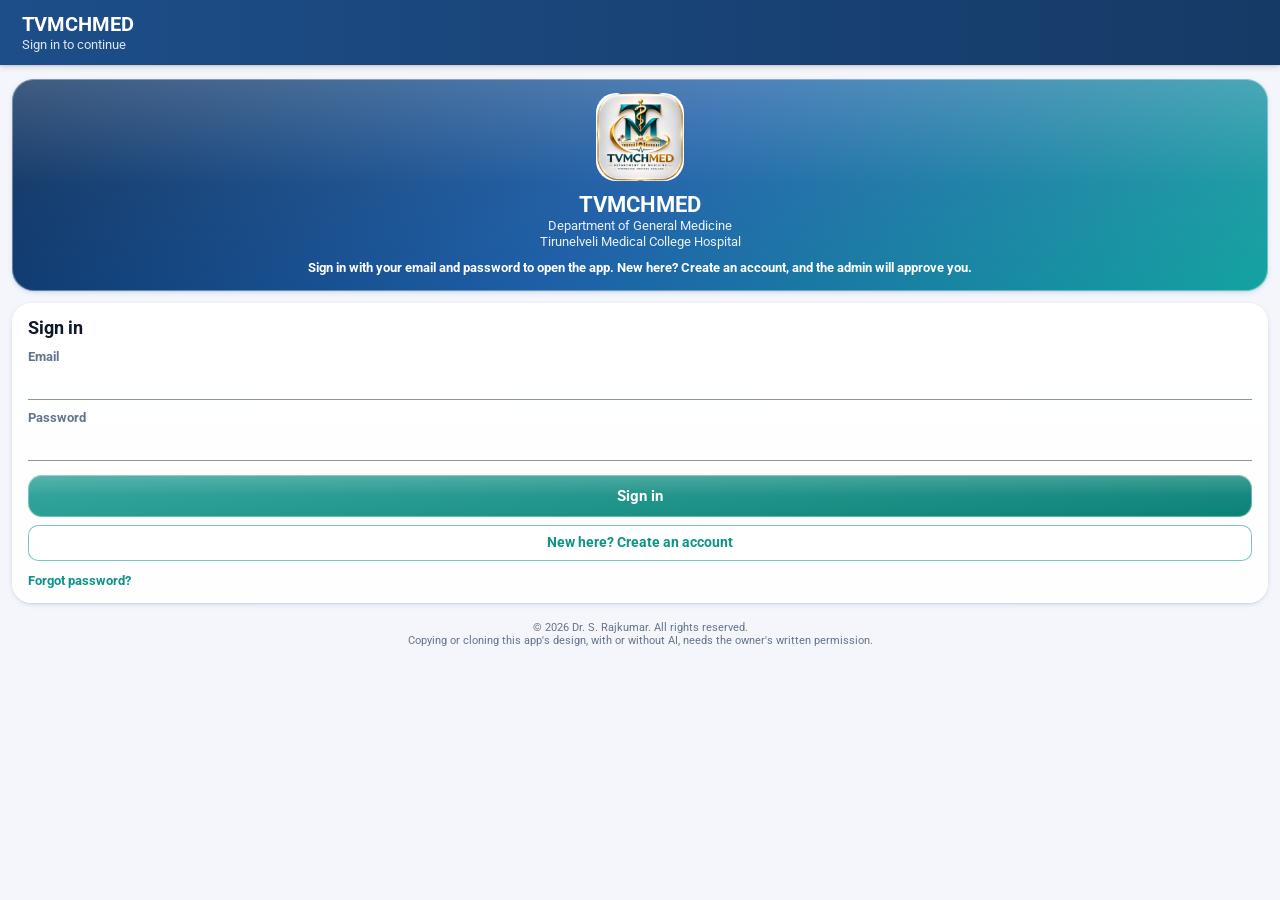
<file: index.html>
<!doctype html>
<!-- TVMCHMED - Copyright (c) 2026 Dr. S. Rajkumar. All rights reserved. Proprietary: copying, cloning or AI-assisted recreation without written permission is prohibited. See LICENSE.txt. -->
<html lang="en">
<head>
<meta charset="utf-8">
<meta name="viewport" content="width=device-width, initial-scale=1, maximum-scale=1, viewport-fit=cover">
<meta name="theme-color" content="#4338CA">
<meta name="apple-mobile-web-app-capable" content="yes">
<meta name="mobile-web-app-capable" content="yes">
<meta name="apple-mobile-web-app-status-bar-style" content="default">
<meta name="apple-mobile-web-app-title" content="TVMCHMED">
<title>TVMCHMED</title>
<link rel="manifest" href="manifest.webmanifest">
<link rel="icon" href="icon-192.png">
<link rel="apple-touch-icon" href="apple-touch-icon.png">
<link rel="preconnect" href="https://fonts.googleapis.com">
<link rel="preconnect" href="https://fonts.gstatic.com" crossorigin>
<link href="https://fonts.googleapis.com/css2?family=Roboto:wght@400;500;700&display=swap" rel="stylesheet" media="print" onload="this.media='all'">
<link rel="preload" href="sql-wasm.wasm" as="fetch" type="application/wasm" crossorigin>
<link rel="stylesheet" href="style.css?v=11.37">
</head>
<body>
<div id="splash"><img src="icon-192.png" alt=""><div>Department of Medicine · TVMCH</div><div class="bar"></div></div>
<div id="app"></div>
<script src="sql-wasm.js?v=11.37"></script>
<script src="fflate.js?v=11.37"></script>
<script src="config.js?v=11.37"></script>
<script src="tvmchmed.js?v=11.37"></script>
</body>
</html>
</file>
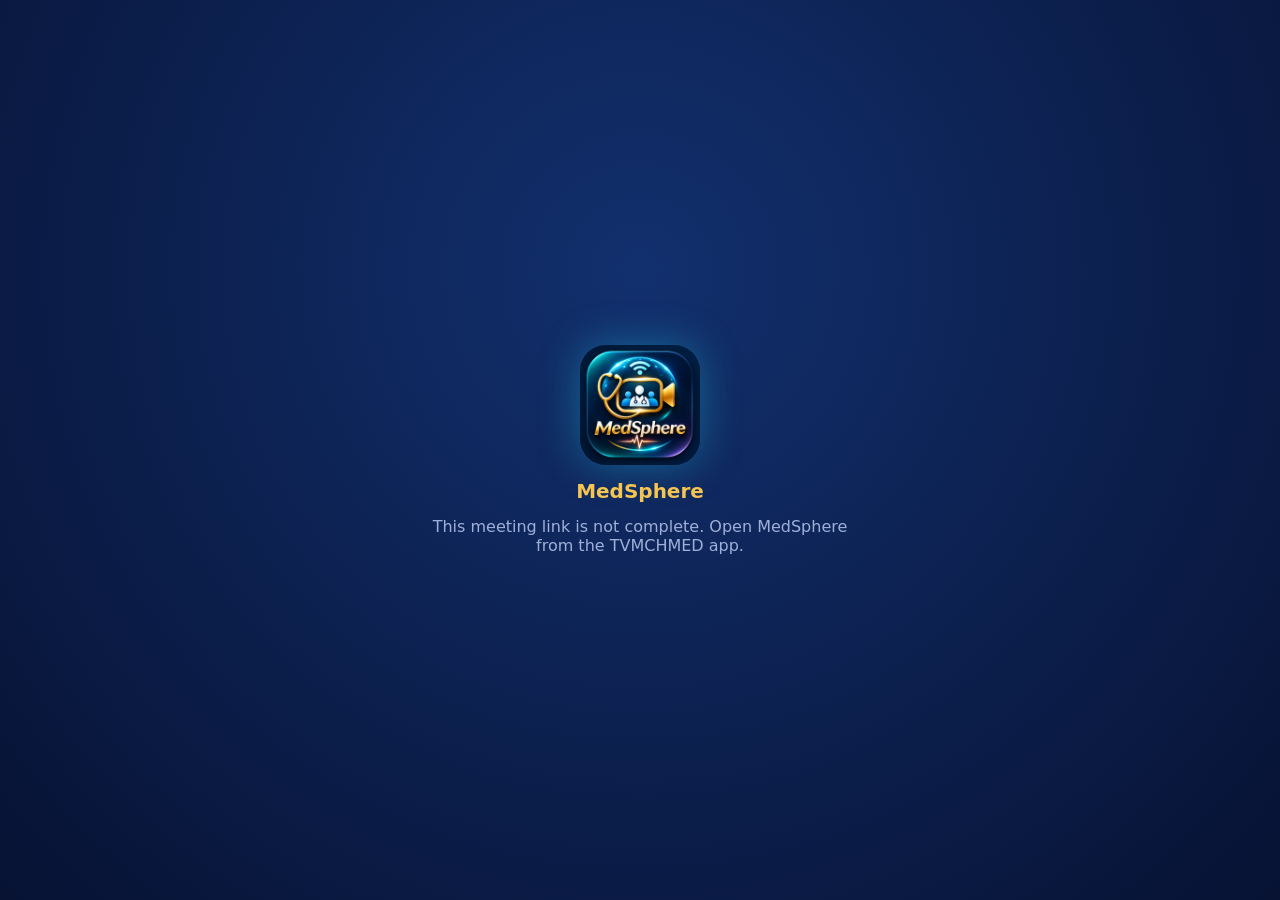
<file: medsphere.html>
<!doctype html>
<html lang="en">
<head>
<meta charset="utf-8">
<meta name="viewport" content="width=device-width, initial-scale=1, viewport-fit=cover">
<meta name="referrer" content="no-referrer">
<title>MedSphere</title>
<link rel="icon" href="medsphere-icon.png">
<style>
:root { --navy:#071233; --navy2:#0b1c4d; --gold:#f5c451; --gold2:#c8932f; --cyan:#22d3ee; --text:#eef3ff; --muted:#9fb0d8; --red:#ef4444; --green:#22c55e; }
* { box-sizing:border-box; }
html,body { margin:0; height:100%; background:radial-gradient(circle at 50% 0%, #10306e 0%, var(--navy) 60%); color:var(--text);
  font-family:Roboto, "Segoe UI", system-ui, sans-serif; -webkit-user-select:none; user-select:none; overflow:hidden; }
#top { display:flex; align-items:center; gap:10px; padding:10px 14px; background:rgba(5,12,40,.75); border-bottom:1px solid rgba(245,196,81,.35); }
#top img { width:36px; height:36px; border-radius:9px; }
#title { flex:1; min-width:0; }
#title b { display:block; color:var(--gold); font-size:17px; white-space:nowrap; overflow:hidden; text-overflow:ellipsis; }
#title span { display:block; font-size:12px; color:var(--muted); white-space:nowrap; overflow:hidden; text-overflow:ellipsis; }
.lock { font-size:11px; color:#a7f3d0; background:rgba(16,185,129,.15); border:1px solid rgba(16,185,129,.5); padding:3px 8px; border-radius:999px; white-space:nowrap; }
#stage { position:absolute; top:58px; bottom:84px; left:0; right:0; padding:8px; display:flex; flex-direction:column; gap:8px; }
#screen { display:none; flex:1 1 60%; min-height:0; background:#000; border:2px solid var(--gold); border-radius:14px; position:relative; overflow:hidden; }
#screen video { width:100%; height:100%; object-fit:contain; }
#grid { flex:1 1 40%; min-height:0; display:grid; gap:8px; grid-template-columns:repeat(auto-fill, minmax(150px, 1fr)); grid-auto-rows:minmax(110px, 1fr); overflow:auto; }
.tile { position:relative; border-radius:14px; overflow:hidden; background:linear-gradient(145deg, #12275f, #0a1740); border:2px solid rgba(255,255,255,.08); }
.tile.speaking { border-color:var(--cyan); box-shadow:0 0 14px rgba(34,211,238,.6); }
.tile video { width:100%; height:100%; object-fit:cover; }
.tile .av { position:absolute; inset:0; display:flex; align-items:center; justify-content:center; }
.tile .av div { width:64px; height:64px; border-radius:50%; background:linear-gradient(135deg, var(--gold), var(--gold2)); color:var(--navy);
  font-weight:700; font-size:24px; display:flex; align-items:center; justify-content:center; }
.tile .nm { position:absolute; left:6px; bottom:6px; right:6px; font-size:12px; background:rgba(0,0,0,.55); padding:3px 7px; border-radius:8px;
  white-space:nowrap; overflow:hidden; text-overflow:ellipsis; }
.tile .hand { position:absolute; top:6px; right:8px; font-size:22px; animation:wave 1s infinite alternate; }
@keyframes wave { from { transform:rotate(-12deg); } to { transform:rotate(12deg); } }
#bar { position:absolute; left:0; right:0; bottom:0; height:84px; display:flex; justify-content:center; align-items:center; gap:10px;
  background:rgba(5,12,40,.85); border-top:1px solid rgba(245,196,81,.35); padding:0 8px env(safe-area-inset-bottom); }
#bar button { width:54px; height:54px; border-radius:50%; border:1.5px solid rgba(245,196,81,.6); background:#10245a; color:#fff; font-size:22px; cursor:pointer; }
#bar button.off { background:#3b1020; border-color:var(--red); }
#bar button.on { background:linear-gradient(135deg, var(--gold), var(--gold2)); color:var(--navy); }
#bar button.leave { background:var(--red); border-color:var(--red); width:64px; border-radius:28px; }
#bar small { display:block; font-size:9px; margin-top:-2px; }
#people { display:none; position:absolute; right:8px; top:64px; bottom:92px; width:min(320px, 92vw); background:#0b1a47; border:1px solid var(--gold2);
  border-radius:16px; padding:12px; overflow:auto; z-index:5; }
#people h3 { margin:0 0 8px; color:var(--gold); font-size:15px; }
#people .row { display:flex; align-items:center; gap:8px; padding:7px 0; border-bottom:1px solid rgba(255,255,255,.08); font-size:14px; }
#people .row span { flex:1; }
#people button { background:transparent; border:1px solid var(--gold2); color:var(--gold); border-radius:999px; padding:5px 10px; font-size:12px; }
#people button.red { border-color:var(--red); color:#fca5a5; }
#mark { position:fixed; inset:-50%; pointer-events:none; z-index:9; display:flex; flex-wrap:wrap; align-content:flex-start; transform:rotate(-24deg);
  color:rgba(255,255,255,.07); font-size:15px; font-weight:700; line-height:70px; }
#mark span { margin:0 40px; white-space:nowrap; }
#msg { position:absolute; inset:0; display:flex; align-items:center; justify-content:center; flex-direction:column; gap:14px; z-index:8; text-align:center; padding:24px;
  background:radial-gradient(circle at 50% 30%, #12306e, var(--navy)); }
#msg img { width:120px; height:120px; border-radius:26px; box-shadow:0 0 40px rgba(34,211,238,.35); }
#msg p { max-width:420px; color:var(--muted); margin:0; }
#msg button { background:linear-gradient(135deg, var(--gold), var(--gold2)); color:var(--navy); font-weight:700; border:0; border-radius:999px; padding:12px 22px; font-size:15px; }
.float { position:absolute; bottom:96px; font-size:34px; z-index:7; animation:up 2.6s ease-out forwards; pointer-events:none; }
@keyframes up { from { transform:translateY(0); opacity:1; } to { transform:translateY(-260px); opacity:0; } }
#bar button { position:relative; }
#bar button i { position:absolute; top:4px; right:4px; width:11px; height:11px; border-radius:50%; background:var(--red); display:none; }
@media (max-width:520px) { #bar { gap:5px; } #bar button { width:42px; height:42px; font-size:18px; } #bar button.leave { width:50px; } }
#qaBox { display:none; position:absolute; right:8px; top:64px; bottom:92px; width:min(380px, 94vw); background:#0b1a47; border:1px solid var(--gold2);
  border-radius:16px; padding:10px 12px 12px; overflow:auto; z-index:6; }
#qaBox .tabs { display:flex; gap:6px; position:sticky; top:-10px; background:#0b1a47; padding:4px 0 8px; z-index:1; }
#qaBox .tabs button { flex:1; background:transparent; border:1px solid var(--gold2); color:var(--gold); border-radius:999px; padding:7px 8px; font-size:13px; }
#qaBox .tabs button.sel { background:linear-gradient(135deg, var(--gold), var(--gold2)); color:var(--navy); font-weight:700; }
#qaBox .tabs #qaClose { flex:0 0 36px; }
#qaBox textarea, #qaBox input:not([type]), #qaBox select { width:100%; background:#10245a; color:var(--text); border:1px solid #2a4590; border-radius:10px; padding:8px 10px; font:inherit; font-size:14px; margin:3px 0; }
#qaBox label { display:block; font-size:12px; color:var(--muted); margin:4px 0; }
#qaBox button.gold { background:linear-gradient(135deg, var(--gold), var(--gold2)); color:var(--navy); font-weight:700; border:0; border-radius:999px; padding:8px 16px; margin-top:4px; }
.ask { border-bottom:1px solid rgba(255,255,255,.1); padding-bottom:10px; margin-bottom:6px; }
.q { display:flex; gap:10px; padding:9px 0; border-bottom:1px solid rgba(255,255,255,.08); font-size:14px; }
.q.done { opacity:.5; }
.q .up { flex:0 0 auto; display:flex; flex-direction:column; align-items:center; background:#10245a; border:1px solid #2a4590; color:var(--text); border-radius:10px; padding:4px 8px; font-size:12px; }
.q .up.mine { border-color:var(--cyan); color:var(--cyan); }
.q .t { flex:1; min-width:0; overflow-wrap:anywhere; }
.q .t small { display:block; color:var(--muted); font-size:11px; margin-top:2px; }
.q .t button { margin-top:4px; background:transparent; border:1px solid var(--gold2); color:var(--gold); border-radius:999px; padding:3px 9px; font-size:11px; }
.poll { border:1px solid #2a4590; border-radius:12px; padding:10px; margin:8px 0; }
.poll b { display:block; margin-bottom:6px; }
.poll .opt { position:relative; display:block; width:100%; text-align:left; background:#10245a; border:1px solid #2a4590; color:var(--text); border-radius:10px; padding:8px 10px; margin:5px 0; font-size:14px; overflow:hidden; }
.poll .opt span { position:relative; z-index:1; }
.poll .opt .bar { position:absolute; inset:0 auto 0 0; background:rgba(34,211,238,.25); z-index:0; }
.poll .opt.mine { border-color:var(--cyan); }
.poll .opt.right { border-color:var(--green); }
.poll .opt.right .bar { background:rgba(34,197,94,.35); }
.poll small { color:var(--muted); font-size:11px; }
.poll .host { margin-top:6px; display:flex; gap:6px; }
.poll .host button { background:transparent; border:1px solid var(--gold2); color:var(--gold); border-radius:999px; padding:4px 10px; font-size:12px; }
#timer { font-weight:700; font-size:14px; padding:4px 10px; border-radius:999px; background:rgba(34,211,238,.15); border:1px solid var(--cyan); color:var(--cyan); font-variant-numeric:tabular-nums; }
#timer.low { color:#fecaca; border-color:var(--red); background:rgba(239,68,68,.18); }
#timer.up { animation:blink 1s infinite; }
@keyframes blink { 50% { opacity:.35; } }
#case { flex:0 0 auto; max-height:46%; overflow:auto; background:linear-gradient(145deg,#12306e,#0a1740); border:2px solid var(--cyan); border-radius:14px; padding:12px 14px; position:relative; }
#case h4 { margin:0 0 4px; color:var(--gold); font-size:16px; padding-right:28px; }
#case .dx { font-size:15px; font-weight:600; margin:2px 0 8px; }
#case .ln { font-size:13px; color:var(--text); margin:4px 0; }
#case .ln b { color:var(--cyan); font-weight:600; }
#case .askq { margin-top:8px; padding:8px 10px; border-radius:10px; background:rgba(245,196,81,.12); border:1px solid var(--gold2); color:var(--gold); font-size:14px; }
#case .x { position:absolute; top:6px; right:8px; background:transparent; border:0; color:var(--muted); font-size:18px; }
#case small { color:var(--muted); font-size:11px; }
#qaBox .hint { color:var(--muted); font-size:12px; margin:2px 0 6px; }
.cs { display:block; width:100%; text-align:left; background:#10245a; border:1px solid #2a4590; color:var(--text); border-radius:10px; padding:8px 10px; margin:6px 0; font-size:13px; }
.cs b { display:block; font-size:14px; }
#people .wait { color:var(--gold); font-size:13px; margin:10px 0 2px; }
#people .tbtns { display:flex; flex-wrap:wrap; gap:6px; margin:8px 0; }
#toast { position:absolute; left:50%; top:70px; transform:translateX(-50%); background:#0f2b6b; border:1px solid var(--gold2); padding:8px 14px; border-radius:999px;
  font-size:13px; display:none; z-index:10; }
</style>
</head>
<body>
<div id="top"><img src="medsphere-icon.png" alt=""><div id="title"><b>MedSphere</b><span id="count">Connecting…</span></div><div id="timer" hidden></div><div class="lock">🔒 End-to-end encrypted</div></div>
<div id="stage"><div id="case" hidden></div><div id="screen"></div><div id="grid"></div></div>
<div id="people"></div>
<div id="qaBox">
  <div class="tabs"><button id="tabQ" class="sel">❓ Questions <span id="qCount"></span></button><button id="tabP">📊 Polls <span id="pCount"></span></button><button id="tabC">🩺 Case</button><button id="qaClose" title="Close">✕</button></div>
  <div id="qPane">
    <div class="ask"><textarea id="qText" rows="2" maxlength="300" placeholder="Type your question for the speaker"></textarea>
      <label><input type="checkbox" id="qAnon"> Don't show my name</label>
      <button id="qSend" class="gold">Ask</button></div>
    <div id="qList"></div>
  </div>
  <div id="cPane" hidden>
    <p class="hint">Show one of your ward patients to everyone: age, sex, ward, diagnosis, latest vitals and labs. The name, IP number, phone and address are never shown.</p>
    <textarea id="cAsk" rows="2" maxlength="200" placeholder="Your question for the group (optional), e.g. Next step?"></textarea>
    <div id="cList"></div>
  </div>
  <div id="pPane" hidden>
    <div id="pMake" hidden><b>New poll or MCQ</b>
      <input id="pQ" maxlength="200" placeholder="Question, e.g. Drug of choice in this case?">
      <input class="pOpt" maxlength="80" placeholder="Option A"><input class="pOpt" maxlength="80" placeholder="Option B">
      <input class="pOpt" maxlength="80" placeholder="Option C (optional)"><input class="pOpt" maxlength="80" placeholder="Option D (optional)">
      <label>Correct answer (MCQ, optional) <select id="pRight"><option value="">None: just a poll</option><option value="0">A</option><option value="1">B</option><option value="2">C</option><option value="3">D</option></select></label>
      <button id="pSend" class="gold">Start the poll</button></div>
    <div id="pList"></div>
  </div>
</div>
<div id="bar">
  <button id="mic" title="Microphone">🎤</button>
  <button id="cam" title="Camera">📷</button>
  <button id="share" title="Share screen">🖥️</button>
  <button id="hand" title="Raise hand">✋</button>
  <button id="react" title="React">👍</button>
  <button id="qa" title="Questions and polls">💬<i id="qaDot"></i></button>
  <button id="ppl" title="Participants">👥</button>
  <button id="leave" class="leave" title="Leave">📞</button>
</div>
<div id="mark"></div>
<div id="toast"></div>
<div id="msg"><img src="medsphere-icon.png" alt="MedSphere"><b style="color:var(--gold);font-size:20px">MedSphere</b><p id="msgText">Connecting securely…</p></div>
<script src="livekit-client.umd.js"></script>
<script src="medsphere.js"></script>
</body>
</html>
</file>
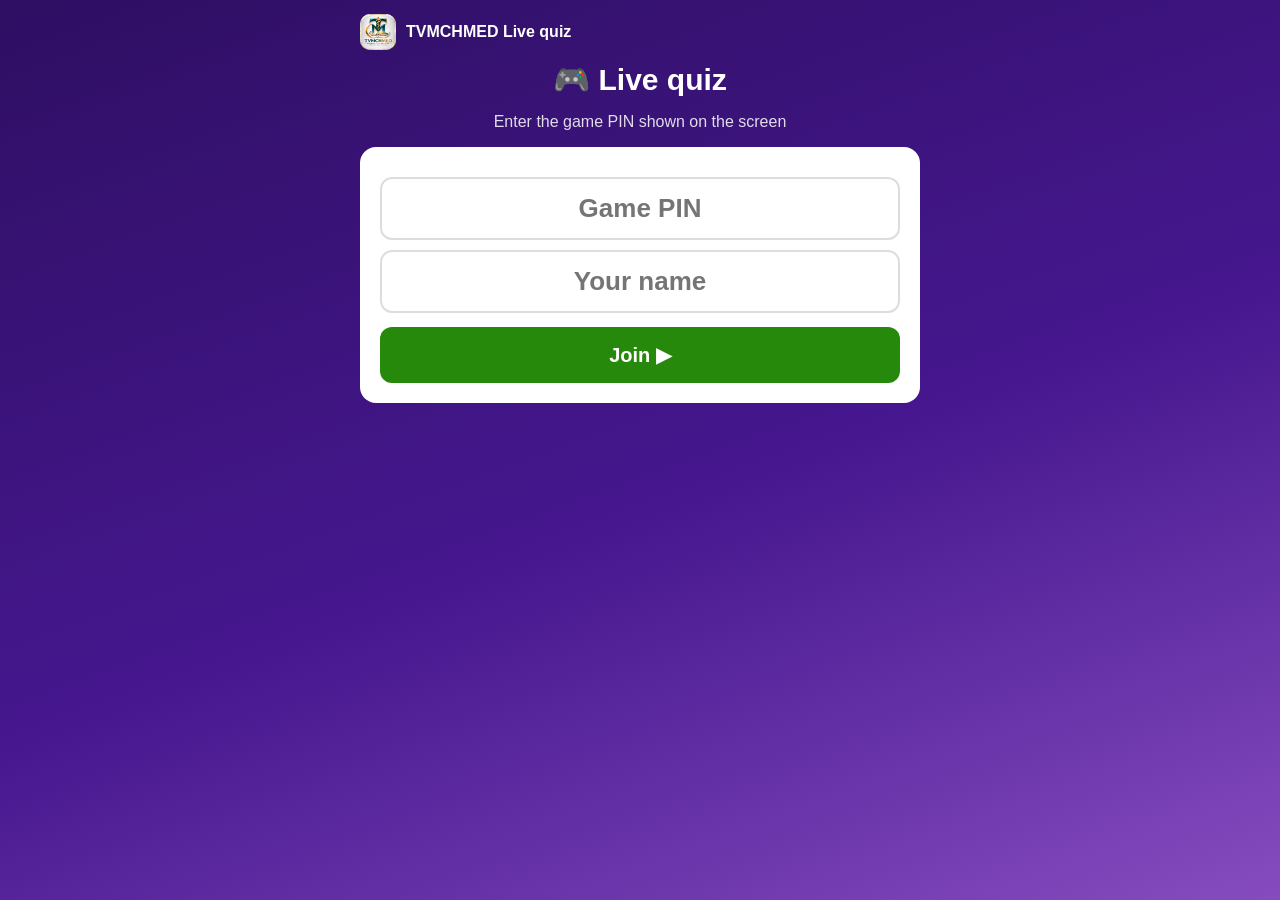
<file: quiz.html>
<!doctype html>
<!-- TVMCHMED - Copyright (c) 2026 Dr. S. Rajkumar. All rights reserved. Proprietary: copying, cloning or AI-assisted recreation without written permission is prohibited. See LICENSE.txt. -->
<!-- Live quiz for students: join with the game PIN from the projector and a name (no account), tap the colour of the answer. -->
<html lang="en">
<head>
<meta charset="utf-8">
<meta name="viewport" content="width=device-width, initial-scale=1, viewport-fit=cover, user-scalable=no">
<title>TVMCHMED Live quiz</title>
<meta name="theme-color" content="#46178F">
<link rel="icon" href="icon-192.png">
<link rel="apple-touch-icon" href="apple-touch-icon.png">
<style>
  :root { --purple: #46178F; --red: #E21B3C; --blue: #1368CE; --yellow: #D89E00; --green: #26890C; }
  * { box-sizing: border-box; -webkit-tap-highlight-color: transparent; }
  html, body { margin: 0; min-height: 100%; }
  body { font-family: -apple-system, BlinkMacSystemFont, "Segoe UI", Roboto, sans-serif; background: linear-gradient(160deg, #2E0F63, #46178F 55%, #864CBF);
    color: #fff; min-height: 100vh; padding: max(14px, env(safe-area-inset-top)) 14px max(20px, env(safe-area-inset-bottom)); }
  .wrap { max-width: 560px; margin: 0 auto; }
  .top { display: flex; align-items: center; gap: 10px; margin-bottom: 12px; }
  .top img { width: 36px; height: 36px; border-radius: 10px; background: #fff; }
  .top .grow { flex: 1; font-weight: 800; }
  .pill { background: rgba(255,255,255,.18); border-radius: 20px; padding: 6px 12px; font-weight: 700; font-size: 14px; }
  .card { background: #fff; color: #1f2937; border-radius: 16px; padding: 20px; text-align: center; }
  h1 { font-size: 30px; margin: 8px 0; text-align: center; }
  .muted { opacity: .85; text-align: center; }
  input { width: 100%; font-size: 26px; text-align: center; padding: 14px; border-radius: 12px; border: 2px solid #ddd; margin-top: 10px; font-weight: 700; }
  button { font: inherit; border: 0; cursor: pointer; }
  .go { width: 100%; margin-top: 14px; background: var(--green); color: #fff; font-size: 20px; font-weight: 800; padding: 16px; border-radius: 12px; }
  .ghost { background: transparent; color: #fff; border: 2px solid rgba(255,255,255,.5); padding: 10px 16px; border-radius: 12px; margin-top: 24px; width: 100%; font-weight: 700; }
  .err { background: #fee2e2; color: #b91c1c; border-radius: 12px; padding: 10px; margin-bottom: 10px; text-align: center; font-weight: 700; }
  .q { background: #fff; color: #111827; border-radius: 14px; padding: 18px; font-size: 19px; font-weight: 700; text-align: center; white-space: pre-wrap; margin: 10px 0; }
  .row { display: flex; align-items: center; gap: 10px; }
  .row .grow { flex: 1; }
  .timer { width: 54px; height: 54px; border-radius: 50%; background: var(--purple); border: 3px solid #fff; display: flex; align-items: center; justify-content: center; font-size: 24px; font-weight: 800; }
  .timer.low { background: var(--red); }
  .grid { display: grid; grid-template-columns: 1fr 1fr; gap: 10px; }
  .opt { min-height: 110px; border-radius: 14px; color: #fff; font-size: 17px; font-weight: 800; padding: 12px; display: flex; align-items: center; gap: 10px; text-align: left; box-shadow: 0 5px 0 rgba(0,0,0,.25); }
  .opt:active { transform: translateY(3px); box-shadow: 0 2px 0 rgba(0,0,0,.25); }
  .opt .s { font-size: 28px; }
  .c0 { background: var(--red); } .c1 { background: var(--blue); } .c2 { background: var(--yellow); } .c3 { background: var(--green); }
  .big { font-size: 26px; font-weight: 800; text-align: center; border-radius: 16px; padding: 28px 12px; margin: 14px 0; white-space: pre-line; }
  .ok { background: var(--green); } .bad { background: var(--red); }
  .rank { font-size: 22px; font-weight: 800; text-align: center; margin-top: 8px; }
</style>
</head>
<body>
<div class="wrap" id="app"></div>
<script src="config.js"></script>
<script>
(function () {
  'use strict';
  const C = window.CONFIG;
  const SH = ['▲', '◆', '●', '■'];
  const app = document.getElementById('app');
  const ls = {
    get(k) { try { return localStorage.getItem('quiz_' + k) || ''; } catch (e) { return ''; } },
    set(k, v) { try { localStorage.setItem('quiz_' + k, v); } catch (e) { } },
    del(k) { try { localStorage.removeItem('quiz_' + k); } catch (e) { } }
  };
  let typedPin = '', pin = ls.get('pin'), token = ls.get('token'), st = null, error = '', busy = false, sentQ = -1, sentChoice = -1, timer = null;

  async function rpc(fn, args) {
    const h = { apikey: C.key, 'Content-Type': 'application/json' };
    if (C.key.startsWith('eyJ')) h.Authorization = 'Bearer ' + C.key;
    let r;
    try { r = await fetch(C.url + '/rest/v1/rpc/' + fn, { method: 'POST', headers: h, body: JSON.stringify(args) }); }
    catch (e) { throw new Error('No internet connection'); }
    const t = await r.text();
    if (!r.ok) { let m = 'Server error ' + r.status; try { const o = JSON.parse(t); m = o.message || o.msg || m; } catch (e) { } throw new Error(m); }
    return t ? JSON.parse(t) : null;
  }

  function el(tag, attrs, ...kids) {
    const e = document.createElement(tag);
    for (const k in attrs || {}) {
      if (k === 'class') e.className = attrs[k];
      else if (k.startsWith('on')) e.addEventListener(k.slice(2), attrs[k]);
      else e.setAttribute(k, attrs[k]);
    }
    kids.flat().forEach(c => { if (c != null && c !== false) e.append(c.nodeType ? c : String(c)); });
    return e;
  }
  const ord = n => n + (n % 100 >= 11 && n % 100 <= 13 ? 'th' : ({ 1: 'st', 2: 'nd', 3: 'rd' })[n % 10] || 'th');

  function header() {
    return el('div', { class: 'top' }, el('img', { src: 'logo.png', alt: '' }), el('div', { class: 'grow' }, st ? st.title : 'TVMCHMED Live quiz'),
      st ? el('span', { class: 'pill' }, (st.score || 0) + ' pts') : null);
  }

  function joinForm() {
    const p = el('input', { inputmode: 'numeric', maxlength: '7', placeholder: 'Game PIN', autocomplete: 'off' });
    p.value = typedPin || (new URLSearchParams(location.search).get('pin')) || pin || '';
    const n = el('input', { placeholder: 'Your name', maxlength: '30', autocomplete: 'name' });
    n.value = ls.get('name');
    const go = el('button', { class: 'go', onclick: () => join(p.value, n.value) }, busy ? 'Joining…' : 'Join ▶');
    return [el('h1', {}, '🎮 Live quiz'), el('p', { class: 'muted' }, 'Enter the game PIN shown on the screen'),
      el('div', { class: 'card' }, p, n, go)];
  }

  async function join(p, n) {
    p = (p || '').replace(/\D/g, ''); n = (n || '').trim(); typedPin = p;
    if (p.length !== 6) { error = 'The game PIN has 6 digits'; draw(); return; }
    if (!n) { error = 'Enter your name'; draw(); return; }
    ls.set('name', n);
    busy = true; error = ''; draw();
    try {
      const j = await rpc('quiz_join', { p_pin: p, p_name: n });
      pin = p; token = j.token; ls.set('pin', pin); ls.set('token', token);
      busy = false; await refresh();
    } catch (e) { busy = false; error = e.message; draw(); }
  }

  function leave() { ls.del('token'); token = ''; st = null; sentQ = -1; draw(); }

  async function refresh() {
    if (!token || busy) return;
    busy = true;
    try { st = await rpc('quiz_state', { p_pin: pin, p_token: token }); error = ''; }
    catch (e) {
      if (/Join the quiz again/.test(e.message)) { leave(); error = 'That quiz has closed. Enter a new PIN.'; }
      else error = e.message;
    }
    busy = false;
    draw();
  }

  async function answer(q, c) {
    sentQ = q; sentChoice = c; draw();
    try { await rpc('quiz_answer', { p_pin: pin, p_token: token, p_q: q, p_choice: c }); }
    catch (e) { sentQ = -1; error = e.message; draw(); }
  }

  function body() {
    const s = st, state = s.state, q = s.question;
    if (state === 'lobby') return [el('h1', {}, 'You\'re in! 🎉'), el('p', { class: 'muted' }, 'See your name on the screen.'),
      el('p', { class: 'muted' }, 'Waiting for the host to start…'), el('p', { class: 'muted' }, s.players + ' players')];
    if (state === 'question' && q) {
      const mine = s.choice != null || sentQ === s.q_index;
      const chosen = s.choice != null ? s.choice : sentChoice;
      const left = Math.ceil(s.left || 0);
      const top = el('div', { class: 'row' }, el('span', { class: 'pill grow', style: 'flex:0 0 auto' }, 'Question ' + (s.q_index + 1) + ' of ' + s.total),
        el('div', { class: 'grow' }), el('div', { class: 'timer' + (left <= 5 ? ' low' : '') }, left));
      if (mine) return [top, el('div', { class: 'q' }, q.q), el('div', { class: 'big c' + Math.max(0, chosen) }, SH[Math.max(0, chosen)] + '\nAnswer sent\nWaiting for the others…')];
      if (left <= 0) return [top, el('div', { class: 'q' }, q.q), el('div', { class: 'big bad' }, '⏰ Time\'s up')];
      return [top, el('div', { class: 'q' }, q.q), el('div', { class: 'grid' }, q.options.map((o, i) =>
        el('button', { class: 'opt c' + i, onclick: () => answer(s.q_index, i) }, el('span', { class: 's' }, SH[i]), el('span', {}, o))))];
    }
    if (state === 'ended') {
      if (timer) { clearInterval(timer); timer = null; }
      return [el('h1', {}, '🏁'), el('div', { class: 'rank' }, 'Final: ' + ord(s.rank) + ' of ' + s.players),
        el('p', { class: 'muted', style: 'font-size:20px;font-weight:800' }, s.score + ' points'),
        s.rank <= 3 ? el('h1', {}, ['🥇', '🥈', '🥉'][s.rank - 1] + ' Well done!') : null,
        el('button', { class: 'go', onclick: () => { leave(); start(); } }, 'Join another quiz')];
    }
    // reveal, leaderboard
    const answered = s.choice != null, right = answered && s.choice === s.answer;
    const out = [el('div', { class: 'big ' + (right ? 'ok' : 'bad') }, right ? '✓ Correct\n+' + s.points + ' points' : answered ? '✗ Incorrect' : '⏰ No answer')];
    if (!right && q && s.answer != null) out.push(el('div', { class: 'opt c' + s.answer, style: 'min-height:64px' }, el('span', { class: 's' }, SH[s.answer]), el('span', {}, 'Right answer: ' + q.options[s.answer])));
    out.push(el('div', { class: 'rank' }, 'You are ' + ord(s.rank) + ' of ' + s.players));
    return out;
  }

  function draw() {
    const kids = [header()];
    if (error) kids.push(el('div', { class: 'err' }, error));
    if (!token) kids.push(...joinForm());
    else if (!st) kids.push(el('p', { class: 'muted' }, 'Connecting…'));
    else {
      kids.push(...body());
      if (st.state !== 'ended') kids.push(el('button', { class: 'ghost', onclick: () => { if (confirm('Leave the quiz? Your score stays on the leaderboard.')) leave(); } }, 'Leave quiz'));
    }
    app.replaceChildren(...kids);
  }

  function start() {
    if (timer) clearInterval(timer);
    timer = setInterval(refresh, 1000);
    draw();
    refresh();
  }
  start();
})();
</script>
</body>
</html>
</file>
<file: style.css>
/* TVMCHMED - Copyright (c) 2026 Dr. S. Rajkumar. All rights reserved. Proprietary: copying, cloning or AI-assisted recreation without written permission is prohibited. See LICENSE.txt. */
/* The Android look on a web page: Material light theme (accent teal #00897B, window #F4F6FB), Roboto, and the layout rules
   that make LinearLayout / FrameLayout / ScrollView behave like on the phone. */
:root {
  --accent: #00897B;
  --primary: #4338CA;
  --window: #F4F6FB;
  --text: rgba(0, 0, 0, 0.87);
  --hint: rgba(0, 0, 0, 0.38);
  --ripple: rgba(0, 0, 0, 0.10);
  color-scheme: light;
}
* { -webkit-tap-highlight-color: transparent; }
html, body { margin: 0; padding: 0; height: 100%; background: #E7EAF3; overflow: hidden; overscroll-behavior: none; }
body {
  font-family: Roboto, 'Google Sans', system-ui, -apple-system, 'Segoe UI', 'Helvetica Neue', Arial, sans-serif;
  font-size: 14px; color: var(--text); -webkit-font-smoothing: antialiased; -webkit-text-size-adjust: 100%; text-size-adjust: 100%;
}
#app {
  position: fixed; top: 0; bottom: 0; left: 0; right: 0; margin: 0 auto; max-width: none; background: var(--window);   /* 9.87: the whole screen on tablets */
  overflow: hidden;
  padding-top: env(safe-area-inset-top); padding-bottom: env(safe-area-inset-bottom); box-sizing: border-box;
}
.page { position: absolute; top: env(safe-area-inset-top); bottom: env(safe-area-inset-bottom); left: 0; right: 0; display: flex; flex-direction: column; overflow: hidden; background: var(--window); }
.page.hidden { display: none; }
.page > .root { flex: 1 1 auto; min-height: 0; width: 100%; }
.page.secure { -webkit-user-select: none; user-select: none; -webkit-touch-callout: none; }
.page.secure * { -webkit-user-select: none !important; user-select: none !important; -webkit-touch-callout: none !important; -webkit-user-drag: none !important; }

/* ----- views ----- */
.v { box-sizing: border-box; position: relative; flex: 0 0 auto; min-width: 0; }
.gone { display: none !important; }
.ll { display: flex; flex-direction: row; align-items: flex-start; }
.ll.vert { flex-direction: column; align-items: flex-start; }
.fl { display: grid; grid-template-columns: minmax(0, 1fr); grid-template-rows: minmax(0, 1fr); }
.fl > .v { grid-area: 1 / 1; }
.fl > .bgc, .fl > .fgc { grid-area: 1 / 1; }
.sv { overflow-y: auto; overflow-x: hidden; -webkit-overflow-scrolling: touch; overscroll-behavior: contain; scrollbar-width: none; }
.sv::-webkit-scrollbar, .hsv::-webkit-scrollbar { display: none; }
.sv > .v { align-self: start; }
.sv.fill > .v { min-height: 100%; }
.hsv { overflow-x: auto; overflow-y: hidden; -webkit-overflow-scrolling: touch; overscroll-behavior-x: contain; scrollbar-width: none; }
.hsv > .v { width: max-content; }
.flow { display: flex; flex-wrap: wrap; align-items: flex-start; align-content: flex-start; }
.cvbg { isolation: isolate; }
.bgc { position: absolute; left: 0; top: 0; width: 100%; height: 100%; z-index: -1; pointer-events: none; border-radius: inherit; }
.fgc { position: absolute; left: 0; top: 0; width: 100%; height: 100%; pointer-events: none; }

/* touch feedback (the ripple on the phone) */
.clk { cursor: pointer; -webkit-user-select: none; user-select: none; }
.clk::after { content: ''; position: absolute; left: 0; top: 0; right: 0; bottom: 0; border-radius: inherit; background: var(--ripple); opacity: 0; transition: opacity 0.18s; pointer-events: none; z-index: 3; }
.clk:active::after { opacity: 1; transition: opacity 0s; }
@media (hover: hover) { .clk:hover::after { opacity: 0.45; } }
.disabled { opacity: 0.5; pointer-events: none; }

/* ----- text ----- */
.tv { display: flex; flex-direction: column; justify-content: flex-start; }
.tv > .t { white-space: pre-wrap; overflow-wrap: anywhere; word-break: normal; line-height: 1.24; min-width: 0; }
.tv > .t:empty::before { content: attr(data-hint); color: var(--hint); }
.tv.sel > .t { -webkit-user-select: text; user-select: text; }
.tv a { color: #1E66D0; }
.cd { flex: 0 0 auto; }
.err { color: #D32F2F; font-size: 12px; margin-top: 4px; }
.btn { display: flex; align-items: center; justify-content: center; text-align: center; min-height: 36px; padding: 0 16px; border-radius: 4px; font-weight: 500; text-transform: uppercase; letter-spacing: 0.04em; }
.btn.plain { text-transform: none; letter-spacing: normal; min-height: 0; }

/* ----- inputs ----- */
.et { display: flex; flex-direction: column; justify-content: center; }
.et > .in { font: inherit; font-size: 16px; color: var(--text); background: transparent; border: none; outline: none; padding: 6px 2px; margin: 0; width: 100%; box-sizing: border-box; min-width: 0; resize: none; line-height: 1.3; border-radius: 0; -webkit-appearance: none; appearance: none; }
.et > textarea.in { overflow: hidden; display: block; }
.et:not(.hasbg) > .in { border-bottom: 1px solid rgba(0, 0, 0, 0.42); padding-bottom: 7px; }
.et:not(.hasbg) > .in:focus { border-bottom: 2px solid var(--accent); padding-bottom: 6px; }
.in::placeholder { color: var(--hint); opacity: 1; }
input[type=date].in, input[type=time].in { min-height: 1.5em; }
.sp { display: flex; align-items: center; }
.sp > .in { font: inherit; font-size: 16px; color: var(--text); width: 100%; border: none; border-bottom: 1px solid rgba(0, 0, 0, 0.42); background: transparent; padding: 8px 24px 8px 2px; -webkit-appearance: none; appearance: none; border-radius: 0;
  background-image: linear-gradient(45deg, transparent 50%, #757575 50%), linear-gradient(135deg, #757575 50%, transparent 50%);
  background-position: calc(100% - 12px) 55%, calc(100% - 7px) 55%; background-size: 5px 5px, 5px 5px; background-repeat: no-repeat; }
.np > .in { font: inherit; font-size: 18px; width: 100%; border: none; background: transparent; text-align: center; outline: none; }
.seek { width: 100%; accent-color: var(--accent); }
.picker { font: inherit; font-size: 18px; width: 100%; box-sizing: border-box; padding: 10px 8px; border: none; border-bottom: 2px solid var(--accent); background: transparent; color: var(--text); outline: none; }

/* ----- check boxes, radio buttons, switches ----- */
.cb { display: flex; flex-direction: row; align-items: center; cursor: pointer; -webkit-user-select: none; user-select: none; gap: 12px; }
.cb > .box { flex: 0 0 auto; width: 18px; height: 18px; border: 2px solid rgba(0, 0, 0, 0.54); border-radius: 2px; box-sizing: border-box; position: relative; transition: background 0.15s, border-color 0.15s; margin: 3px; }
.cb.on > .box { background: var(--accent); border-color: var(--accent); }
.cb.on > .box::after { content: ''; position: absolute; left: 4px; top: 0px; width: 5px; height: 10px; border: solid #fff; border-width: 0 2px 2px 0; transform: rotate(45deg); }
.rb > .box { border-radius: 50%; }
.rb.on > .box { background: transparent; }
.rb.on > .box::after { left: 3px; top: 3px; width: 8px; height: 8px; border: none; border-radius: 50%; background: var(--accent); transform: none; }
.sw { flex-direction: row-reverse; justify-content: space-between; }
.sw > .box { width: 36px; height: 14px; border: none; border-radius: 7px; background: rgba(0, 0, 0, 0.38); margin: 6px 4px; }
.sw > .box::after { content: ''; position: absolute; top: -3px; left: -2px; width: 20px; height: 20px; border-radius: 50%; background: #FAFAFA; box-shadow: 0 1px 3px rgba(0, 0, 0, 0.4); border: none; transform: none; transition: left 0.15s, background 0.15s; }
.sw.on > .box { background: rgba(0, 137, 123, 0.5); }
.sw.on > .box::after { left: 18px; top: -3px; width: 20px; height: 10px; height: 20px; background: var(--accent); border: none; transform: none; }
.cb.nobox { gap: 0; }
.cb.nobox > .box { display: none; }

/* ----- images, lists, progress ----- */
.iv { display: flex; align-items: center; justify-content: center; overflow: hidden; }
.iv > .img { width: 100%; height: 100%; display: block; object-fit: contain; -webkit-user-drag: none; }
.iv.adj > .img { height: auto; }
.lv { overflow-y: auto; -webkit-overflow-scrolling: touch; }
.lvi { position: relative; width: 100%; }
.pb.spin { width: 40px; height: 40px; box-sizing: border-box; border-radius: 50%; border: 4px solid rgba(0, 137, 123, 0.2); border-top-color: var(--accent); animation: tvmspin 0.8s linear infinite; }
.pb > .bar { height: 100%; background: var(--accent); border-radius: inherit; transition: width 0.25s; }
.pb:not(.spin) { height: 4px; background: rgba(0, 137, 123, 0.2); border-radius: 2px; overflow: hidden; }
@keyframes tvmspin { to { transform: rotate(360deg); } }
.wv { border: none; width: 100%; height: 100%; display: block; background: #fff; }

/* ----- dialogs (Material light, like the phone) ----- */
.scrim { position: fixed; left: 0; top: 0; right: 0; bottom: 0; background: rgba(0, 0, 0, 0); display: flex; align-items: center; justify-content: center; z-index: 1000; transition: background 0.15s; padding: 24px 0; box-sizing: border-box; }
.scrim.in { background: rgba(0, 0, 0, 0.32); }
.dlg { background: #fff; border-radius: 4px; box-shadow: 0 11px 15px -7px rgba(0, 0, 0, 0.2), 0 24px 38px 3px rgba(0, 0, 0, 0.14), 0 9px 46px 8px rgba(0, 0, 0, 0.12);
  width: min(88vw, 560px); max-height: 100%; display: flex; flex-direction: column; overflow: hidden; transform: scale(0.94); opacity: 0; transition: transform 0.15s, opacity 0.15s; }
.scrim.in .dlg { transform: none; opacity: 1; }
.dlg-title { padding: 22px 24px 4px; flex: 0 0 auto; }
.dlg-title > .t { font-size: 20px; font-weight: 500; color: rgba(0, 0, 0, 0.87); line-height: 1.3; }
.dlg-body { padding: 4px 0 0; overflow-y: auto; flex: 1 1 auto; min-height: 0; -webkit-overflow-scrolling: touch; }
.dlg-body > .v { width: 100%; }
.dlg-msg { padding: 8px 24px 12px; }
.dlg-msg > .t { font-size: 16px; color: rgba(0, 0, 0, 0.6); line-height: 1.5; }
.dlg-list { padding: 4px 0 8px; }
.dlg-item { display: flex; align-items: center; gap: 20px; min-height: 48px; padding: 6px 24px; box-sizing: border-box; cursor: pointer; font-size: 16px; color: rgba(0, 0, 0, 0.87); position: relative; }
.dlg-item:active { background: rgba(0, 0, 0, 0.08); }
@media (hover: hover) { .dlg-item:hover { background: rgba(0, 0, 0, 0.04); } }
.dlg-item-t { flex: 1 1 auto; line-height: 1.35; }
.mk { flex: 0 0 auto; width: 18px; height: 18px; border: 2px solid rgba(0, 0, 0, 0.54); box-sizing: border-box; position: relative; }
.mk.radio { border-radius: 50%; }
.mk.check { border-radius: 2px; }
.mk.radio.on { border-color: var(--accent); }
.mk.radio.on::after { content: ''; position: absolute; left: 3px; top: 3px; width: 8px; height: 8px; border-radius: 50%; background: var(--accent); }
.mk.check.on { background: var(--accent); border-color: var(--accent); }
.mk.check.on::after { content: ''; position: absolute; left: 4px; top: 0; width: 5px; height: 10px; border: solid #fff; border-width: 0 2px 2px 0; transform: rotate(45deg); }
.dlg-btns { display: flex; justify-content: flex-end; align-items: center; padding: 8px 8px 8px 16px; flex: 0 0 auto; gap: 4px; flex-wrap: wrap; }
.dlg-btns .grow { flex: 1 1 auto; }
.dlg-btn { min-width: 64px; min-height: 36px; padding: 0 8px; justify-content: center; border-radius: 2px; }
.dlg-btn > .t { color: var(--accent); font-size: 14px; font-weight: 500; text-transform: uppercase; letter-spacing: 0.05em; text-align: center; }
.dlg.progress { flex-direction: row; flex-wrap: wrap; align-items: center; }
.dlg.progress > .spin { width: 36px; height: 36px; margin: 24px 0 24px 24px; border-radius: 50%; border: 4px solid rgba(0, 137, 123, 0.2); border-top-color: var(--accent); animation: tvmspin 0.8s linear infinite; box-sizing: border-box; }
.dlg.progress > .dlg-title, .dlg.progress > .dlg-body { flex: 1 1 60%; }

/* ----- toasts ----- */
#toasts { position: fixed; left: 0; right: 0; bottom: calc(64px + env(safe-area-inset-bottom)); display: flex; flex-direction: column; align-items: center; gap: 8px; pointer-events: none; z-index: 2000; }
.toast { background: rgba(50, 50, 50, 0.94); color: #fff; font-size: 14px; padding: 10px 18px; border-radius: 22px; max-width: min(86vw, 520px); text-align: center; line-height: 1.35; opacity: 0; transform: translateY(8px); transition: opacity 0.2s, transform 0.2s; box-shadow: 0 2px 8px rgba(0, 0, 0, 0.25); }
.toast.in { opacity: 1; transform: none; }

/* ----- start-up ----- */
#splash { position: fixed; inset: 0; display: flex; flex-direction: column; align-items: center; justify-content: center; gap: 18px; background: linear-gradient(135deg, #4338CA, #312E81); color: #fff; z-index: 3000; transition: opacity 0.3s; font-size: 15px; }
#splash img { width: 96px; height: 96px; border-radius: 24px; box-shadow: 0 8px 24px rgba(0, 0, 0, 0.3); background: #fff; }
#splash .bar { width: 160px; height: 3px; border-radius: 2px; background: rgba(255, 255, 255, 0.25); overflow: hidden; position: relative; }
#splash .bar::after { content: ''; position: absolute; left: -40%; top: 0; bottom: 0; width: 40%; background: #fff; animation: tvmbar 1.1s ease-in-out infinite; }
@keyframes tvmbar { to { left: 100%; } }
#splash.done { opacity: 0; pointer-events: none; }
#fatal { position: fixed; inset: 0; background: #fff; color: #B91C1C; padding: 24px; font: 14px/1.5 monospace; white-space: pre-wrap; overflow: auto; z-index: 4000; }

/* 8.10: Settings > Look > Dark. The whole app is drawn inverted; pictures and drawn icons are turned back. */
html.dark #app, html.dark .dlg { filter: invert(1) hue-rotate(180deg); }
html.dark #app img, html.dark #app canvas, html.dark #app video, html.dark .dlg img, html.dark .dlg canvas { filter: invert(1) hue-rotate(180deg); }
html.dark body { background: #0b0f17; }

/* department wall screen (8.60): full width on a TV, and its own dark colours stay as drawn in dark mode */
html body.wall-screen #app { max-width: none; box-shadow: none; filter: none; }
html.dark body.wall-screen #app img, html.dark body.wall-screen #app canvas { filter: none; }
</file>
